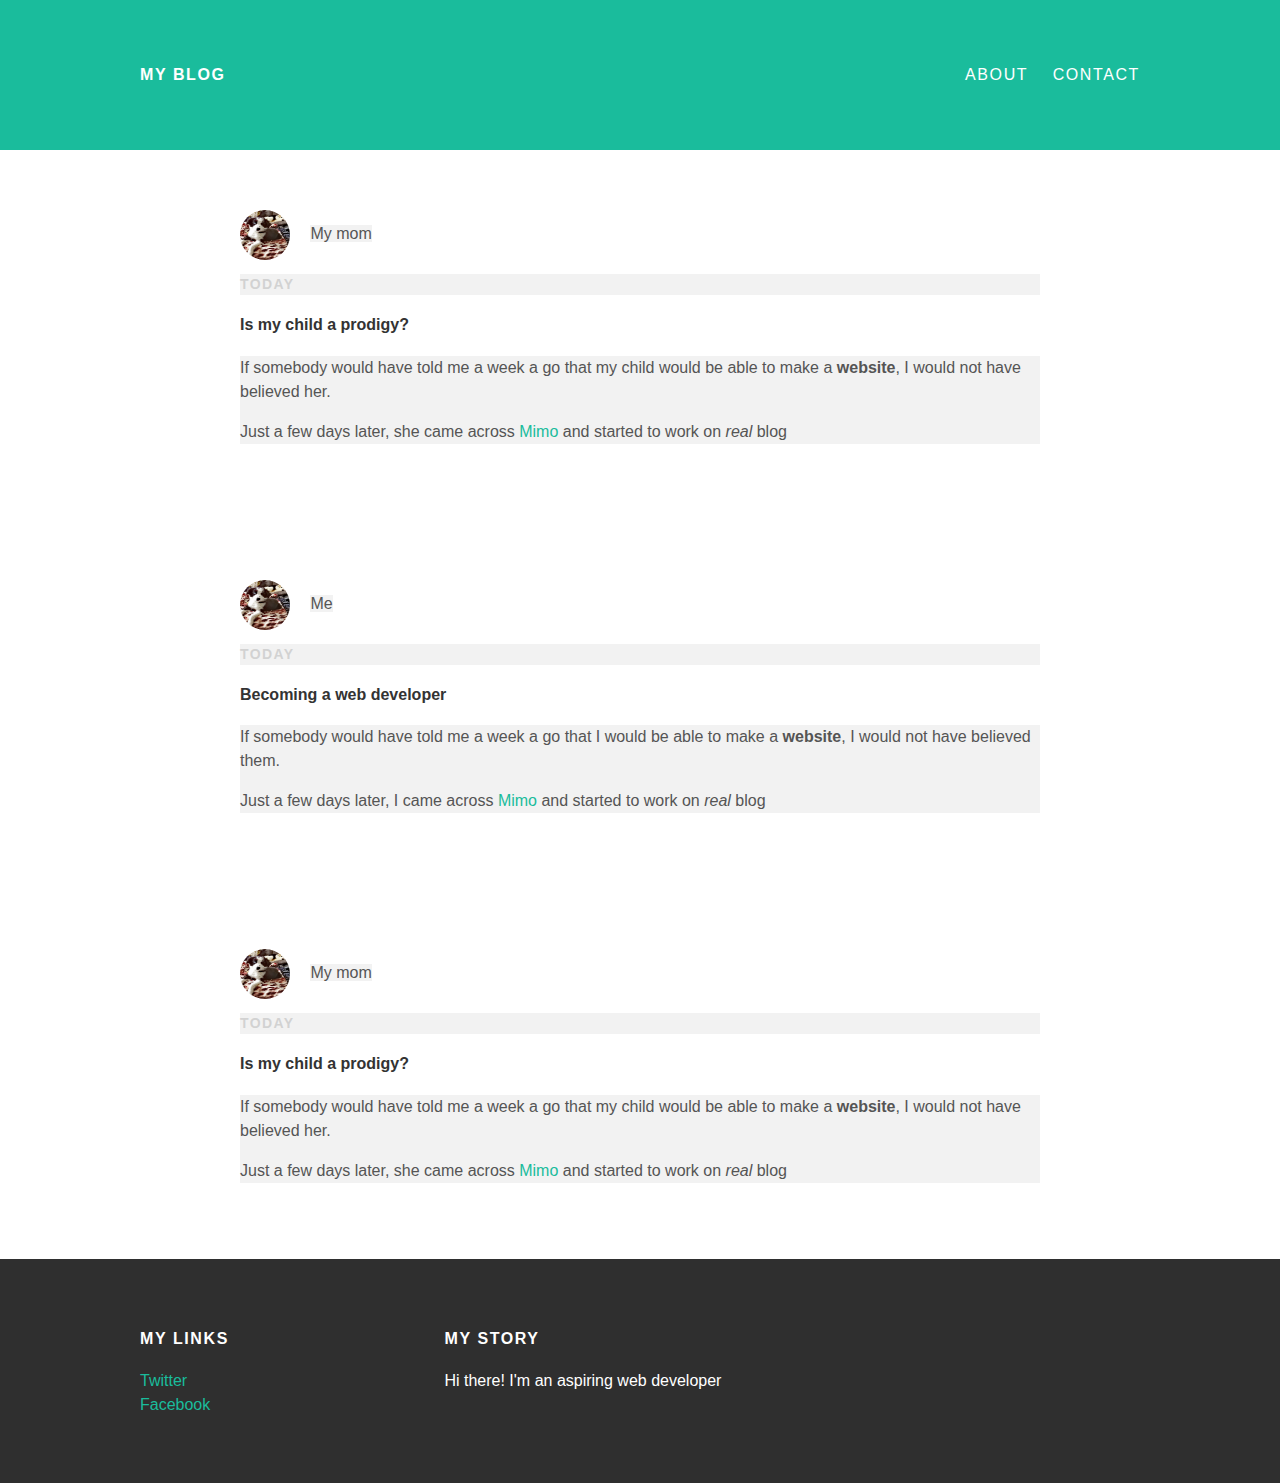
<file: index.html>
</<!DOCTYPE html>
<html>
  <head>
    <title>My blog</title>
    <link rel="stylesheet" type="text/css" href="styles.css">
  </head>
  <body>
    <div id="header">
      <div class="container">
        <a id="header-title" href="index.html">My Blog</a>
        <ul id="header-nav">
          <li><a href="about.html">About</a></li>
          <li><a href="mailto:julai1980@hotmail.fr">Contact</a></li>
        </ul>
      </div>
    </div>
    <div id="content">
      <div class="post-container">
          <div class="post">
            <div class="post-author">
              <img src="Eevee.png">
              <span>My mom</span>
            </div>
            <p class="post-date">Today</p>
            <h4 class="post-title">Is my child a prodigy?</h4>
            <div class="post-content">
              <p>If somebody would have told me a week a go that my child would be able to make a <strong>website</strong>, I would not have believed her.</p>
              <p>Just a few days later, she came across <a href="https://getmimo.com">Mimo</a> and started to work on <em>real</em> blog</p>
            </div>
          </div>
      </div>
    </div>
    <div id="content">
      <div class="post-container">
          <div class="post">
            <div class="post-author">
              <img src="Eevee.png">
              <span>Me</span>
            </div>
            <p class="post-date">Today</p>
            <h4 class="post-title">Becoming a web developer</h4>
            <div class="post-content">
              <p>If somebody would have told me a week a go that I would be able to make a <strong>website</strong>, I would not have believed them.</p>
              <p>Just a few days later, I came across <a href="https://getmimo.com">Mimo</a> and started to work on <em>real</em> blog</p>
            </div>
          </div>
      </div>
    </div>
     <div id="content">
      <div class="post-container">
          <div class="post">
            <div class="post-author">
              <img src="Eevee.png">
              <span>My mom</span>
            </div>
            <p class="post-date">Today</p>
            <h4 class="post-title">Is my child a prodigy?</h4>
            <div class="post-content">
              <p>If somebody would have told me a week a go that my child would be able to make a <strong>website</strong>, I would not have believed her.</p>
              <p>Just a few days later, she came across <a href="https://getmimo.com">Mimo</a> and started to work on <em>real</em> blog</p>
            </div>
          </div>
      </div>
    </div>
    <div id="footer">
      <div class="container">

        <div class="column">
          <h4>My Links</h4>
          <p>
            <a href="https://twitter.com/Julai1980">Twitter</a>
            <br>
            <a href="https://facebook.com/Julai80">Facebook</a>
          </p>
        </div>
        <div class="column">
          <h4>My Story</h4>
          <p>Hi there! I'm an aspiring web developer</p>
        </div>
      </div>
    </div>
  </body>
</html>
</file>
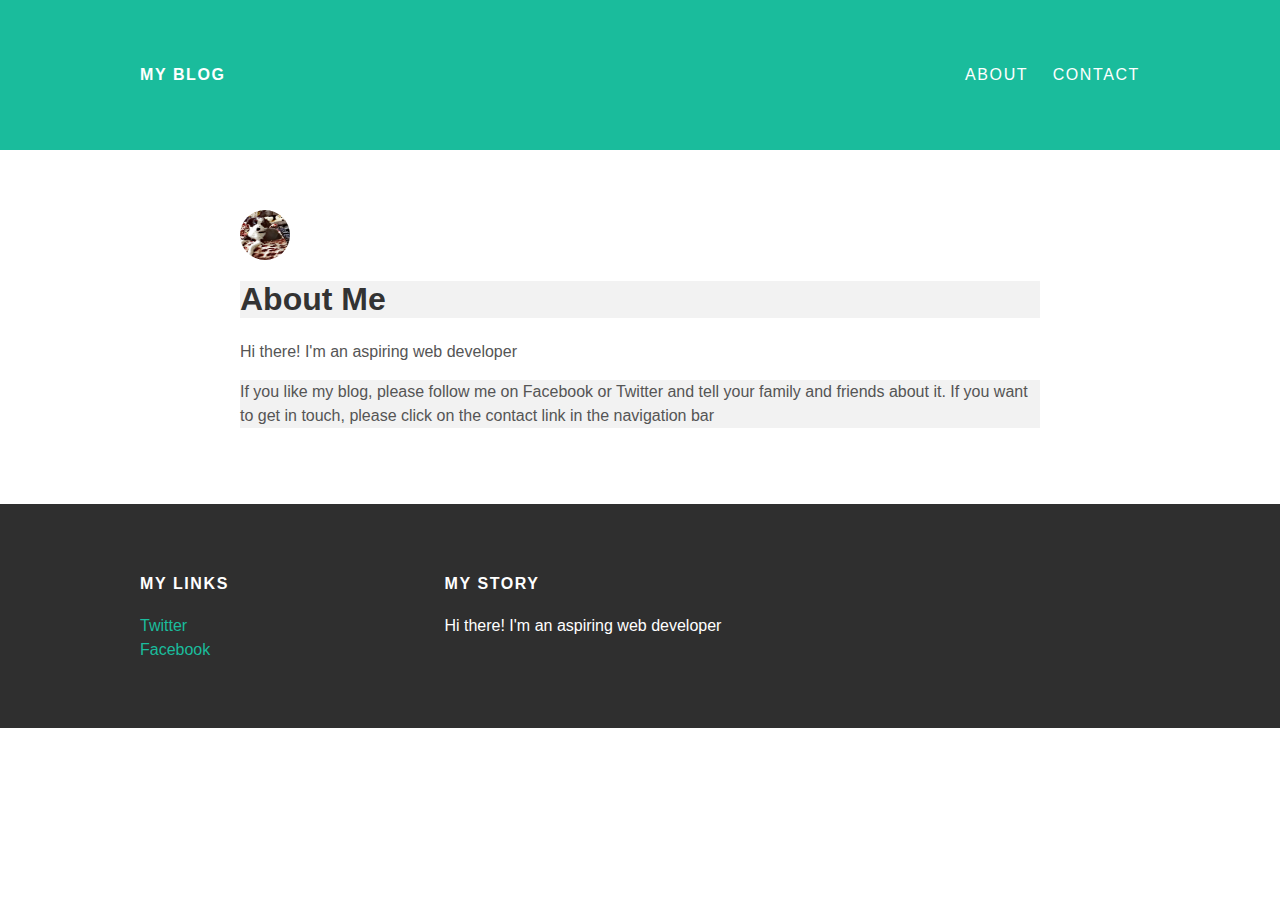
<file: about.html>
</<!DOCTYPE html>
<html>
  <head>
    <title>My blog</title>
    <link rel="stylesheet" type="text/css" href="styles.css">
  </head>
  <body>
    <div id="header">
      <div class="container">
        <a id="header-title" href="index.html">My Blog</a>
        <ul id="header-nav">
          <li><a href="about.html">About</a></li>
          <li><a href="contact.html">Contact</a></li>
        </ul>
      </div>
    </div>
    <div id="content">
      <div class="post-container">
        <div class="post">
          <div class="post-author">
            <img src="Eevee.png">
          </div>
          <h1 class="about-title">About Me</h1>
          <div class="about-content">
            <p>Hi there! I'm an aspiring web developer</p>
            <p>If you like my blog, please follow me on Facebook or Twitter and tell your family and friends about it. If you want to get in touch, please click on the contact link in the navigation bar</p>
          </div> <!--about-content -->
        </div> <!-- about -->
      </div> <!-- container -->
    </div> <!-- content -->
    <div id="footer">
      <div class="container">
        <div class="column">
          <h4>My Links</h4>
          <p>
            <a href="https://twitter.com/Julai1980">Twitter</a>
            <br>
            <a href="https://facebook.com/Julai80">Facebook</a>
          </p>
        </div>
        <div class="column">
          <h4>My Story</h4>
          <p>Hi there! I'm an aspiring web developer</p>
        </div>
      </div>
    </div>
  </body>
</html>
</file>
<file: styles.css>
@import url(http:
  //fonts.googleapis.com/css?family=Montserrat:400,700);
body {
  color: #555;
  margin: 0;

  font-family: 'Montserrat', sans-serif;
}
#header {
  background-color: #1abc9c;
  height: 150px;
  line-height: 150px;
}
#header a {
  color: white;
  text-decoration: none;

  text-transform: uppercase;
  letter-spacing: 0.1em;
}
#header a:hover {
  color: #222;
}
#header-title {
  display: block;
  float: left;

  font-siza: 20px;
  font-weight: bold;
}
#header-nav {
  display: block;
  float: right;
  margin-top: 0;
}
#header-nav li {
  display: inline;
  padding-left: 20px;
}
.container {
  max-width: 1000px;
  margin: 0 auto;
}
#footer {
  background-color: #2f2f2f;
  padding: 50px 0;
}
#footer h4 {
  color: white;
  text-transform: uppercase;
  letter-spacing: 0.1em;
}
#footer p {
  color: white;
}
.column {
  min-width: 300px;
  display: inline-block;
  vertical-align: top;
}
a {
  color: #1abc9c;
  text-decoration: none;
}
a:hover {
  color: #F6A623;
}
.post {
  max-width: 800px;
  margin: 0 auto;
  padding: 60px 0;
}
.post-author img {
  width: 50px;
  height: 50px;
  vertical-align: middle;
}
.post-author span {
  margin-left: 16px;
}
.post-date {
  color: #D2D2D2;

  font-size: 14px;
  font-weight: bold;

  text-transform: uppercase;
  letter-spacing: 0.1em;
}
h1, h2, h3, h4 {
  color: #333;
}
p {
  line-height: 1.5;
}
.post, .about {
  max-width: 800px;
  margin: 0 auto;
  padding: 60px 0;
}
.about {
  text-align: center;
}
.post-author img, .about-author img {
  border-radius: 50%;
}
.post-container :nth-child(even) {
  background-color: #f2f2f2;
}
</file>
